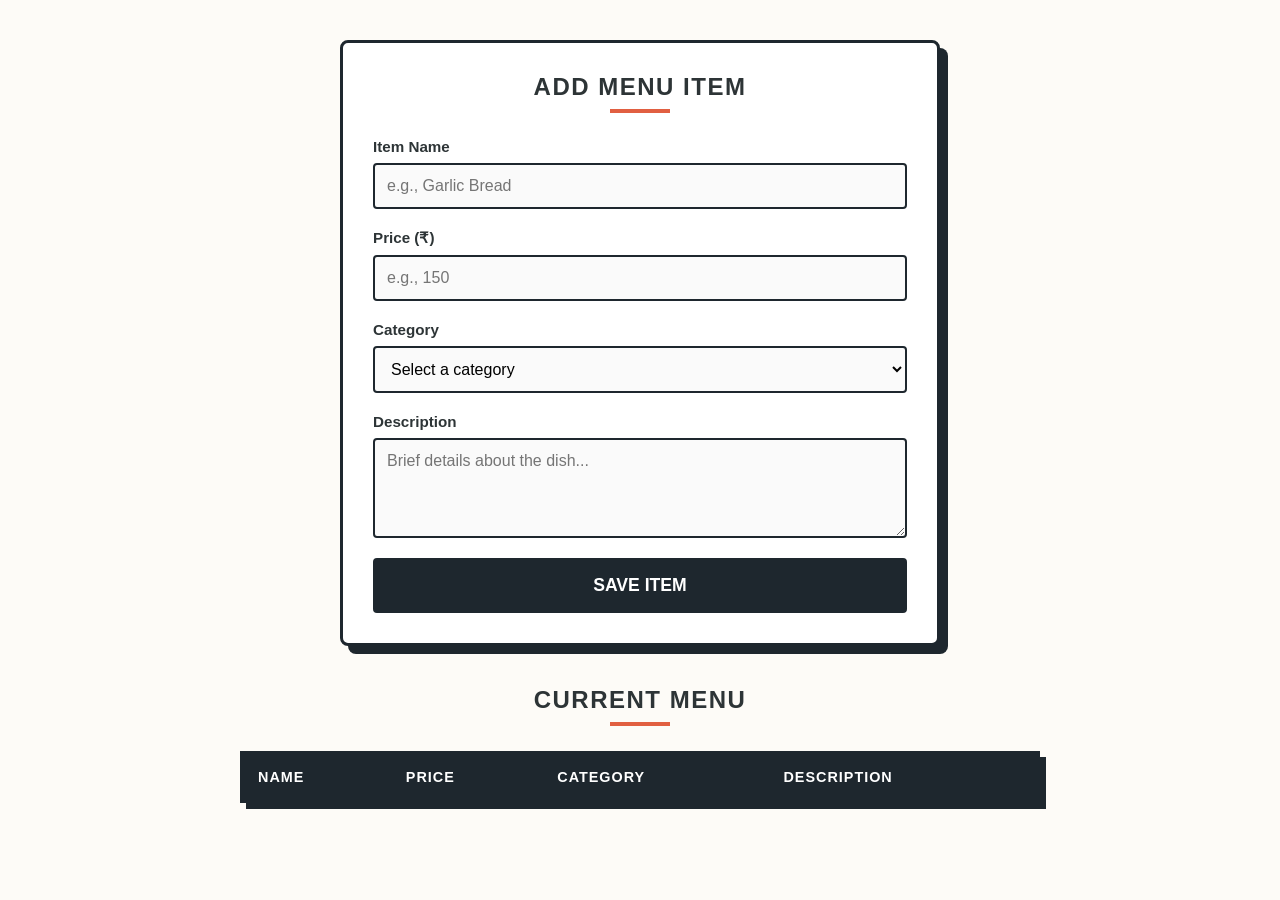
<file: index.html>
<!DOCTYPE html>
<html lang="en">
<head>
    <meta charset="UTF-8">
    <meta name="viewport" content="width=device-width, initial-scale=1.0">
    <title>Restaurant Management System</title>
    <link rel="stylesheet" href="style.css">
</head>
<body>

    <div class="container">
        <h2>Add Menu Item</h2>
        
        <form id="foodForm">
            <div class="form-group">
                <label for="name">Item Name</label>
                <input type="text" id="name" name="name" placeholder="e.g., Garlic Bread" required>
            </div>

            <div class="form-group">
                <label for="price">Price (₹)</label>
                <input type="number" id="price" name="price" placeholder="e.g., 150" required>
            </div>

            <div class="form-group">
                <label for="category">Category</label>
                <select id="category" name="category" required>
                    <option value="">Select a category</option>
                    <option value="Starter">Starter</option>
                    <option value="Main Course">Main Course</option>
                    <option value="Dessert">Dessert</option>
                    <option value="Beverage">Beverage</option>
                </select>
            </div>

            <div class="form-group">
                <label for="description">Description</label>
                <textarea id="description" name="description" placeholder="Brief details about the dish..." required></textarea>
            </div>

            <button type="submit" id="submitBtn">Save Item</button>
        </form>
    </div>

    <h2>Current Menu</h2>
    <table id="foodTable">
        <thead>
            <tr>
                <th>Name</th>
                <th>Price</th>
                <th>Category</th>
                <th>Description</th>
            </tr>
        </thead>
        <tbody id="foodTableBody">
            </tbody>
    </table>

    <script src="app.js"></script>
</body>
</html>
</file>
<file: style.css>
/* ========================================================
   Restaurant Management System - Week 1 Stylesheet
   ======================================================== */

/* 1. CSS Variables - Shows good practice for a B.Tech project */
:root {
    --bg-color: #fdfbf7; /* Warm, off-white background */
    --primary-color: #e15f41; /* Appetizing restaurant orange/red */
    --text-dark: #2d3436;
    --border-dark: #1e272e;
}

/* 2. Basic Reset */
* {
    margin: 0;
    padding: 0;
    box-sizing: border-box;
    font-family: 'Segoe UI', Tahoma, Geneva, Verdana, sans-serif;
}

body {
    background-color: var(--bg-color);
    color: var(--text-dark);
    padding: 40px 20px;
    display: flex;
    flex-direction: column;
    align-items: center;
}

/* 3. Main Container - Using a bold, hard-shadow aesthetic */
.container {
    width: 100%;
    max-width: 600px;
    background-color: #ffffff;
    /* Thick borders and a solid shadow make it look highly custom */
    border: 3px solid var(--border-dark);
    box-shadow: 8px 8px 0px var(--border-dark); 
    border-radius: 8px;
    padding: 30px;
    margin-bottom: 40px;
}

/* 4. Typography */
h2 {
    text-align: center;
    margin-bottom: 25px;
    text-transform: uppercase;
    letter-spacing: 1.5px;
    font-size: 1.5rem;
}

h2::after {
    content: '';
    display: block;
    width: 60px;
    height: 4px;
    background-color: var(--primary-color);
    margin: 8px auto 0;
}

/* 5. Form Layout */
.form-group {
    margin-bottom: 20px;
    display: flex;
    flex-direction: column;
}

label {
    font-weight: 600;
    margin-bottom: 8px;
    font-size: 0.95rem;
}

/* 6. Inputs & Selects */
input[type="text"],
input[type="number"],
select,
textarea {
    width: 100%;
    padding: 12px;
    font-size: 1rem;
    border: 2px solid var(--border-dark);
    border-radius: 4px;
    background-color: #fafafa;
    transition: all 0.2s ease-in-out;
}

/* Removes default resizing on textarea to keep layout clean */
textarea {
    resize: vertical;
    min-height: 100px;
}

/* Focus state - very important for accessibility (professors check this!) */
input:focus,
select:focus,
textarea:focus {
    outline: none;
    border-color: var(--primary-color);
    background-color: #ffffff;
    box-shadow: 4px 4px 0px rgba(225, 95, 65, 0.2);
}

/* 7. The Submit Button */
button {
    width: 100%;
    padding: 15px;
    font-size: 1.1rem;
    font-weight: bold;
    text-transform: uppercase;
    color: #ffffff;
    background-color: var(--border-dark);
    border: 2px solid var(--border-dark);
    border-radius: 4px;
    cursor: pointer;
    transition: background-color 0.2s, transform 0.1s;
}

button:hover {
    background-color: var(--primary-color);
    border-color: var(--primary-color);
}

/* Press effect for the button */
button:active {
    transform: translateY(2px);
}

/* 8. The Data Table (Prepping for Week 2) */
table {
    width: 100%;
    max-width: 800px;
    border-collapse: collapse;
    background-color: #ffffff;
    border: 3px solid var(--border-dark);
    box-shadow: 6px 6px 0px var(--border-dark);
}

th, td {
    padding: 15px;
    text-align: left;
    border-bottom: 1px solid #ddd;
}

th {
    background-color: var(--border-dark);
    color: #ffffff;
    font-weight: 600;
    text-transform: uppercase;
    font-size: 0.9rem;
    letter-spacing: 1px;
}

/* Zebra striping for easy reading */
tr:nth-child(even) {
    background-color: #f8f9fa;
}

tr:hover {
    background-color: rgba(225, 95, 65, 0.1);
}
/* 9. Action Buttons (Edit/Delete in Table) */
.action-btn {
    width: auto;
    padding: 6px 12px;
    font-size: 0.85rem;
    margin-right: 5px;
    border-radius: 4px;
    cursor: pointer;
    font-weight: bold;
    border: 2px solid var(--border-dark);
    text-transform: uppercase;
}

.edit-btn {
    background-color: #f1c40f; /* Warning Yellow */
    color: var(--text-dark);
}

.delete-btn {
    background-color: #e74c3c; /* Danger Red */
    color: #ffffff;
}

/* Ensure the table cell doesn't wrap the buttons awkwardly */
td .action-btn {
    display: inline-block;
    margin-bottom: 4px;
}
</file>
